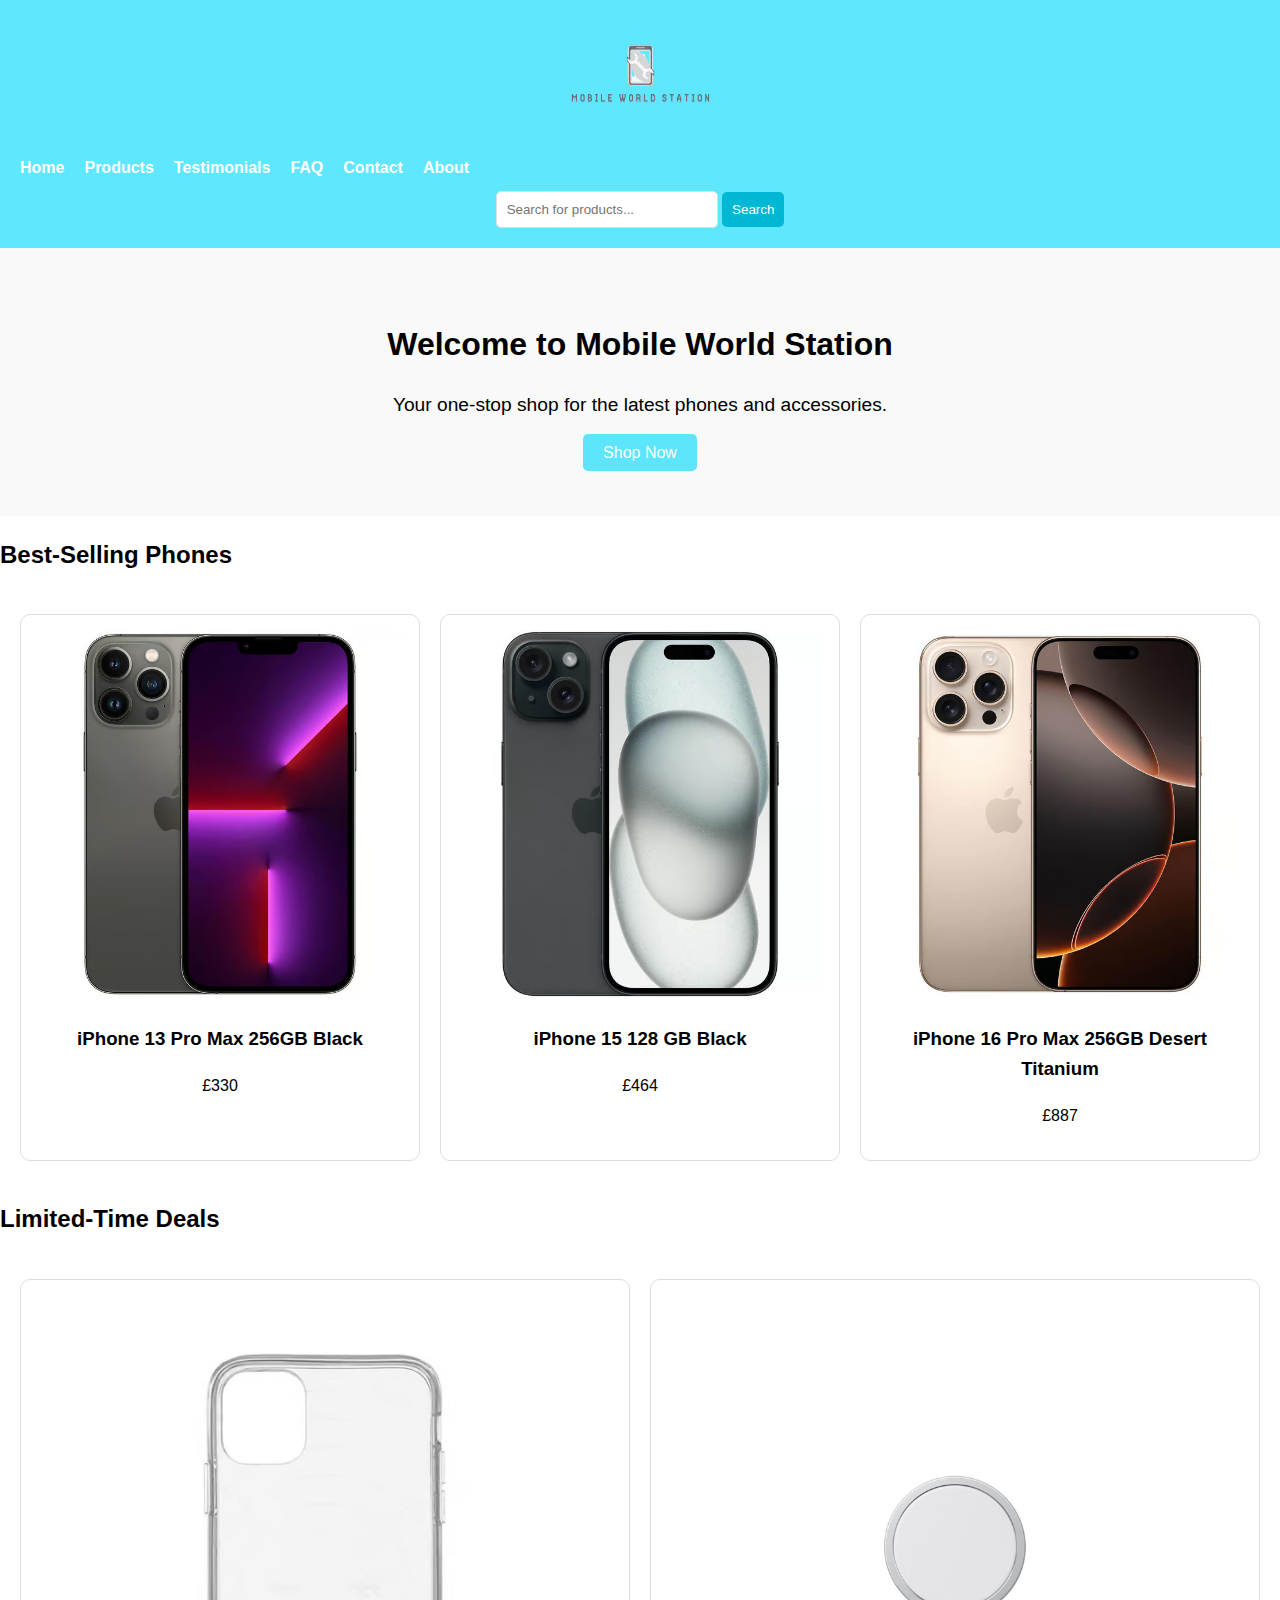
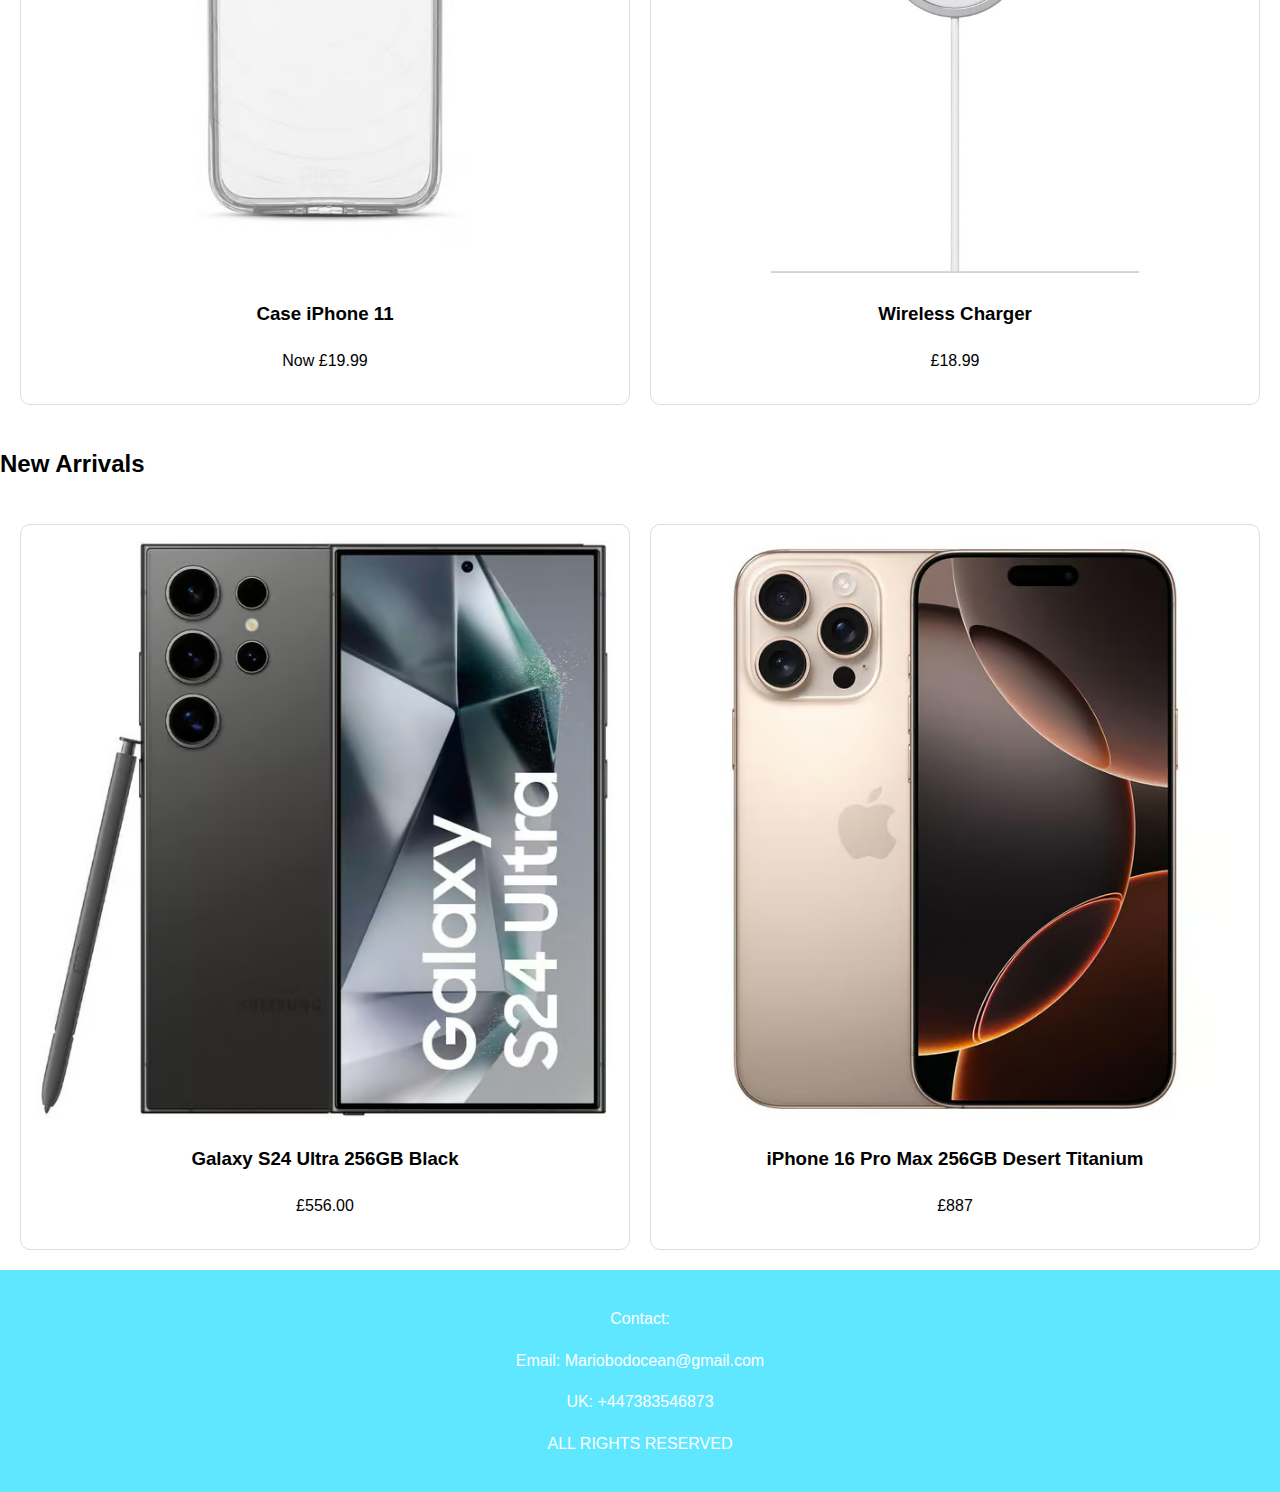
<file: index.html>
<!DOCTYPE html>
<html lang="en">
<head>
    <meta charset="UTF-8">
    <meta name="viewport" content="width=device-width, initial-scale=1.0">
    <title>Redirecting...</title>
    <meta http-equiv="refresh" content="0; url=home.html">
</head>
<body>
    <p>If you're not redirected automatically, <a href="home.html">click here</a>.</p>
</body>
</html>
</file>
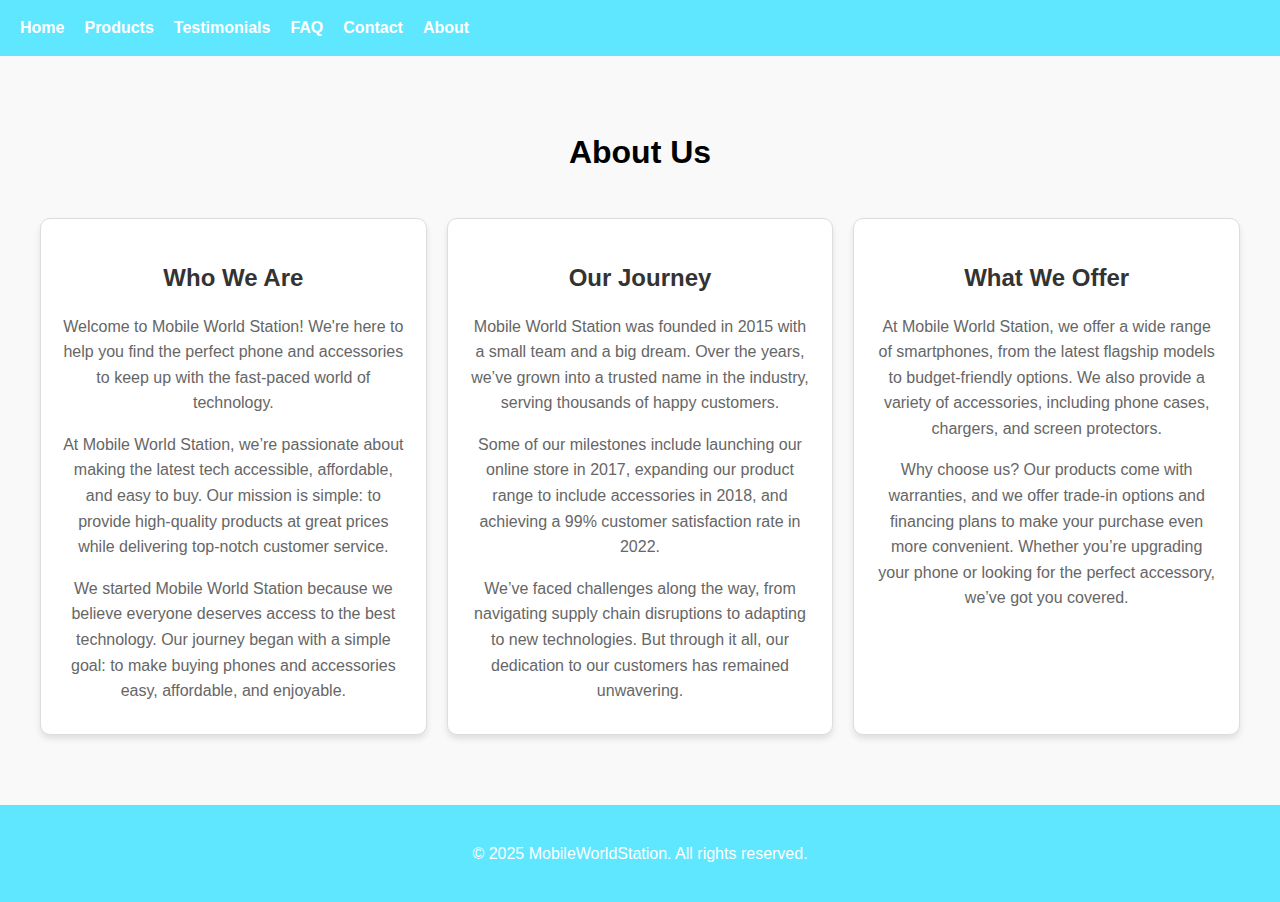
<file: about.html>
<!DOCTYPE html>
<html lang="en">
<head>
  <meta charset="UTF-8">
  <meta name="viewport" content="width=device-width, initial-scale=1.0">
  <title>About Us - MobileWorldStation</title>
  <link rel="stylesheet" href="about.css">
</head>
<body>
  <!-- Navigation Bar -->
  <nav class="nav-bar">
    <button class="menu-toggle" onclick="toggleMenu()">☰ Mobile World Station</button>
    <ul class="menu">
      <li><a href="home.html">Home</a></li>
      <li><a href="products.html">Products</a></li>
      <li><a href="testimonials.html">Testimonials</a></li>
      <li><a href="faq.html">FAQ</a></li>
      <li><a href="contact.html">Contact</a></li>
      <li><a href="about.html">About</a></li>
    </ul>
  </nav>

  <!-- About Us Section -->
  <section class="about">
    <h1>About Us</h1>
    <div class="about-container">
      <!-- Who You Are -->
      <div class="about-section">
        <h2>Who We Are</h2>
        <p>Welcome to Mobile World Station! We're here to help you find the perfect phone and accessories to keep up with the fast-paced world of technology.</p>
        <p>At Mobile World Station, we’re passionate about making the latest tech accessible, affordable, and easy to buy. Our mission is simple: to provide high-quality products at great prices while delivering top-notch customer service.</p>
        <p>We started Mobile World Station because we believe everyone deserves access to the best technology. Our journey began with a simple goal: to make buying phones and accessories easy, affordable, and enjoyable.</p>
      </div>

      <!-- Your Journey -->
      <div class="about-section">
        <h2>Our Journey</h2>
        <p>Mobile World Station was founded in 2015 with a small team and a big dream. Over the years, we’ve grown into a trusted name in the industry, serving thousands of happy customers.</p>
        <p>Some of our milestones include launching our online store in 2017, expanding our product range to include accessories in 2018, and achieving a 99% customer satisfaction rate in 2022.</p>
        <p>We’ve faced challenges along the way, from navigating supply chain disruptions to adapting to new technologies. But through it all, our dedication to our customers has remained unwavering.</p>
      </div>

      <!-- What You Offer -->
      <div class="about-section">
        <h2>What We Offer</h2>
        <p>At Mobile World Station, we offer a wide range of smartphones, from the latest flagship models to budget-friendly options. We also provide a variety of accessories, including phone cases, chargers, and screen protectors.</p>
        <p>Why choose us? Our products come with warranties, and we offer trade-in options and financing plans to make your purchase even more convenient. Whether you’re upgrading your phone or looking for the perfect accessory, we’ve got you covered.</p>
      </div>
    </div>
  </section>

  <!-- Footer -->
  <div class="footer">
   <p>&copy; 2025 MobileWorldStation. All rights reserved.</p>
  </div>

  <script>
    function toggleMenu() {
      const menu = document.querySelector('.menu');
      menu.classList.toggle('show');
    }
  </script>
</body>
</html>
</file>
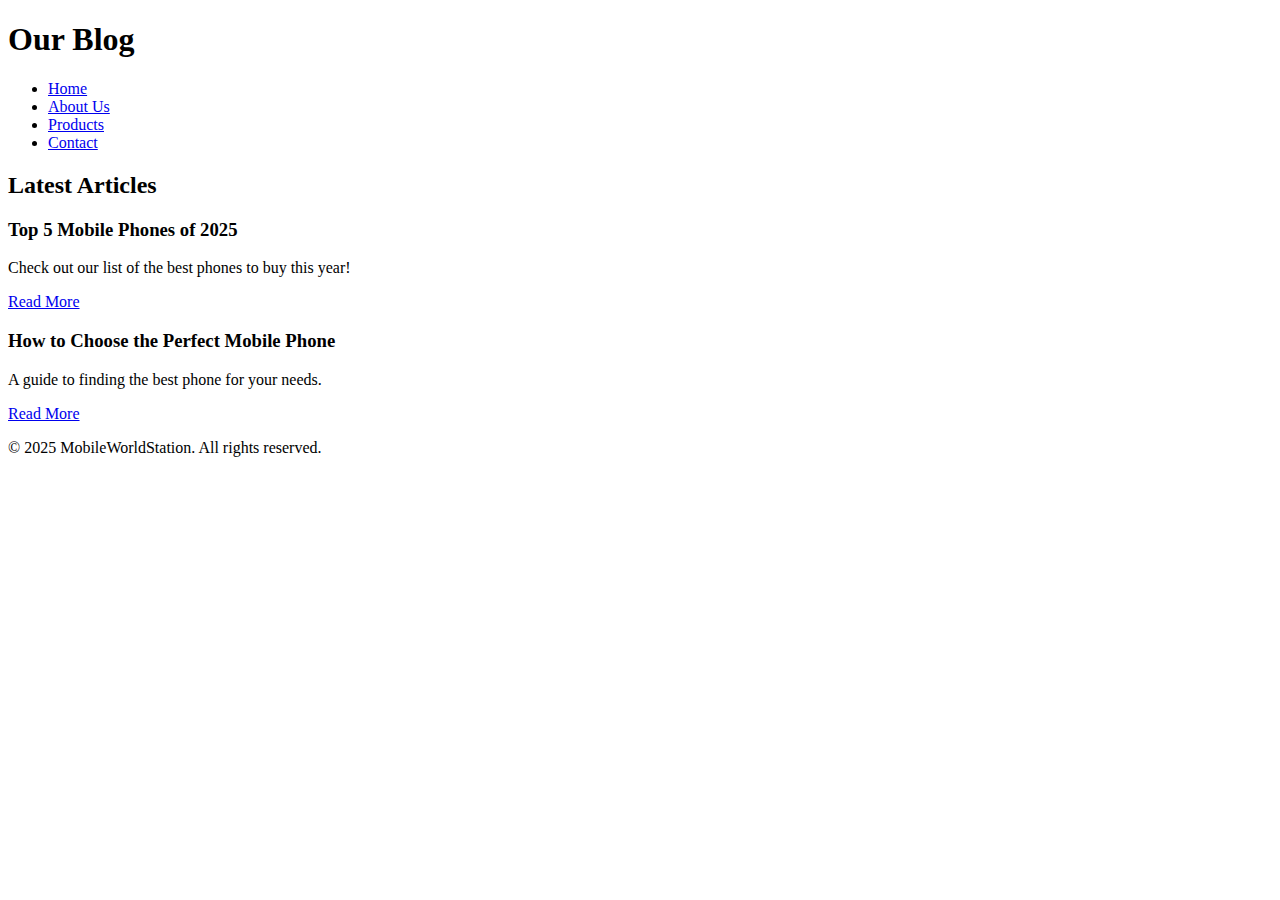
<file: blog.html>
<!DOCTYPE html>
<html lang="en">
<head>
  <meta charset="UTF-8">
  <meta name="viewport" content="width=device-width, initial-scale=1.0">
  <title>Blog - MobileWorldStation</title>
  <link rel="stylesheet" href="style.css">
</head>
<body>
  <header>
    <h1>Our Blog</h1>
    <nav>
      <ul>
        <li><a href="index.html">Home</a></li>
        <li><a href="about.html">About Us</a></li>
        <li><a href="products.html">Products</a></li>
        <li><a href="contact.html">Contact</a></li>
      </ul>
    </nav>
  </header>
  <main>
    <section>
      <h2>Latest Articles</h2>
      <article>
        <h3>Top 5 Mobile Phones of 2025</h3>
        <p>Check out our list of the best phones to buy this year!</p>
        <a href="#">Read More</a>
      </article>
      <article>
        <h3>How to Choose the Perfect Mobile Phone</h3>
        <p>A guide to finding the best phone for your needs.</p>
        <a href="#">Read More</a>
      </article>
    </section>
  </main>
  <footer>
    <p>&copy; 2025 MobileWorldStation. All rights reserved.</p>
  </footer>
</body>
</html>
</file>
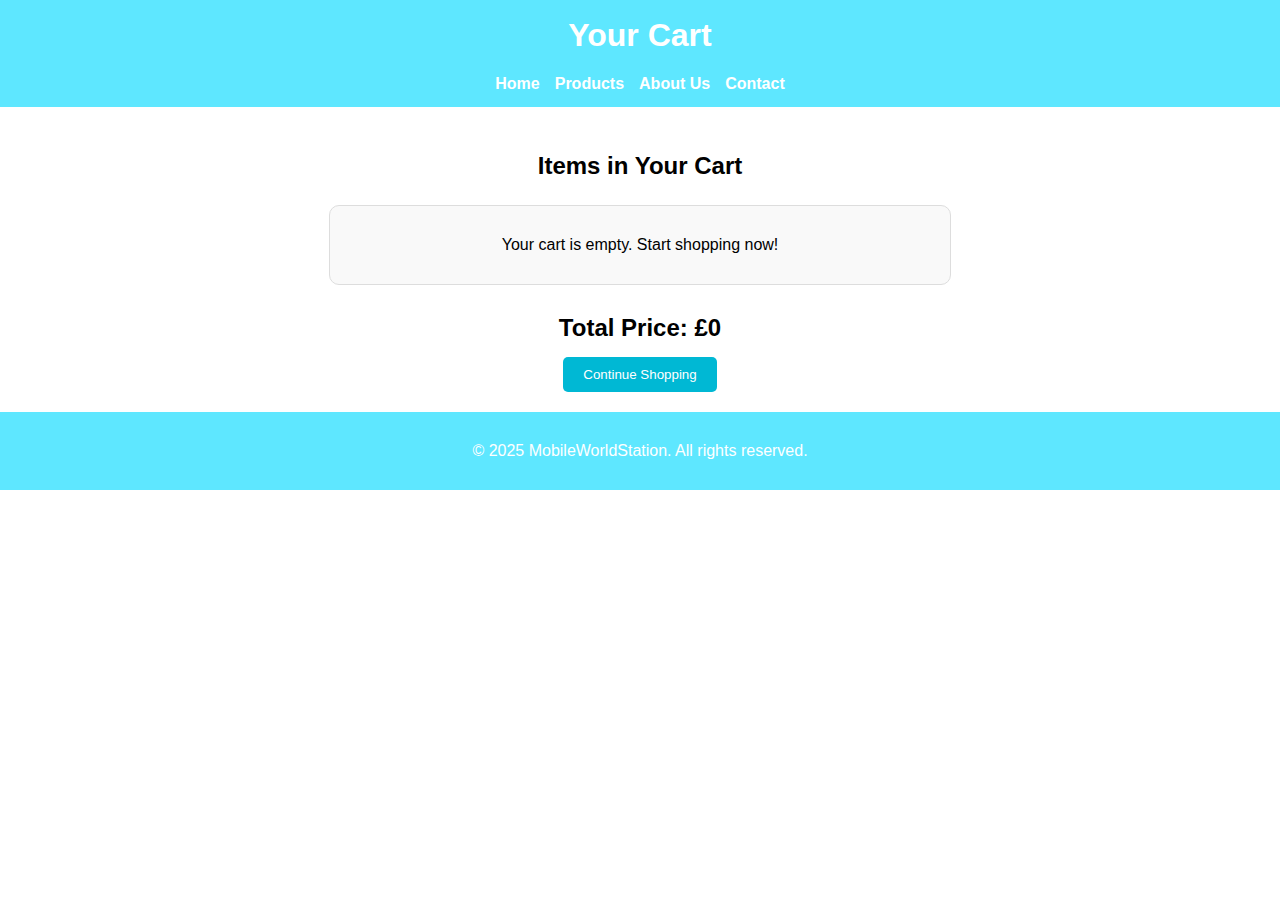
<file: cart.html>
<!DOCTYPE html>
<html lang="en">
<head>
  <meta charset="UTF-8">
  <meta name="viewport" content="width=device-width, initial-scale=1.0">
  <title>Cart - MobileWorldStation</title>
  <link rel="stylesheet" href="cart.css">
  <script src="cart.js" defer></script>
</head>
<body>
  <header>
    <h1>Your Cart</h1>
    <nav>
      <ul>
        <li><a href="home.html">Home</a></li>
        <li><a href="products.html">Products</a></li>
        <li><a href="about.html">About Us</a></li>
        <li><a href="contact.html">Contact</a></li>
      </ul>
    </nav>
  </header>
  <main>
    <section class="cart-section">
      <h2>Items in Your Cart</h2>
      <div id="cart-items">
        <!-- Cart items will be dynamically added here -->
      </div>
      <div class="cart-summary">
        <h3>Total Price: £<span id="total-price">0</span></h3>
        <button onclick="continueShopping()">Continue Shopping</button>
      </div>
    </section>
  </main>
  <footer>
    <p>&copy; 2025 MobileWorldStation. All rights reserved.</p>
  </footer>
</body>
</html>
</file>
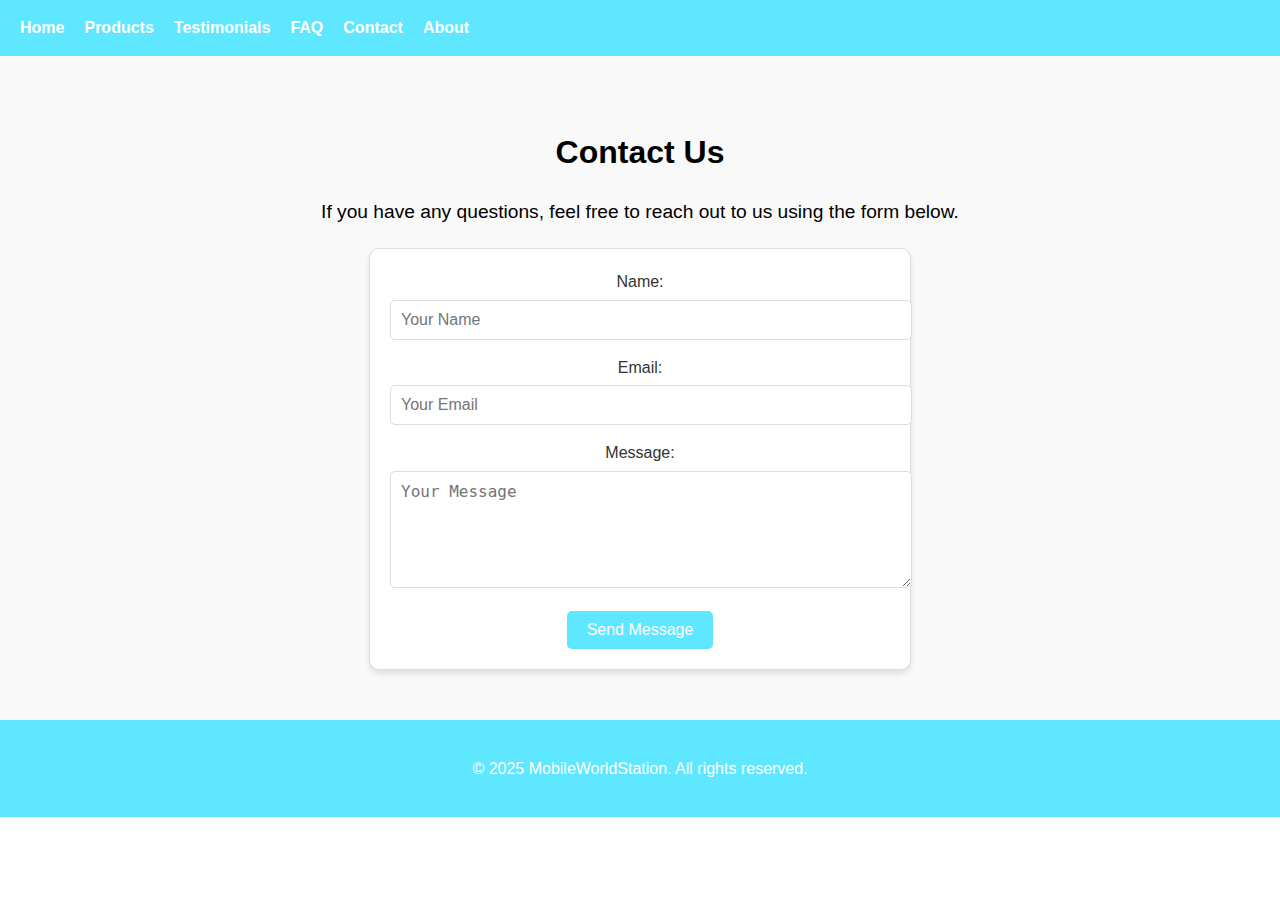
<file: contact.html>
<!DOCTYPE html>
<html lang="en">
<head>
  <meta charset="UTF-8">
  <meta name="viewport" content="width=device-width, initial-scale=1.0">
  <title>Contact Us - MobileWorldStation</title>
  <link rel="stylesheet" href="contact.css">
</head>
<body>
  <!-- Navigation Bar -->
  <nav class="nav-bar">
    <button class="menu-toggle" onclick="toggleMenu()">☰ Mobile World Station</button>
    <ul class="menu">
      <li><a href="home.html">Home</a></li>
      <li><a href="products.html">Products</a></li>
      <li><a href="testimonials.html">Testimonials</a></li>
      <li><a href="faq.html">FAQ</a></li>
      <li><a href="contact.html">Contact</a></li>
      <li><a href="about.html">About</a></li>
    </ul>
  </nav>

  <!-- Contact Section -->
  <section class="contact">
    <h1>Contact Us</h1>
    <p>If you have any questions, feel free to reach out to us using the form below.</p>
    <div class="contact-container">
      <form class="contact-form">
        <label for="name">Name:</label>
        <input type="text" id="name" name="name" placeholder="Your Name" required>

        <label for="email">Email:</label>
        <input type="email" id="email" name="email" placeholder="Your Email" required>

        <label for="message">Message:</label>
        <textarea id="message" name="message" rows="5" placeholder="Your Message" required></textarea>

        <button type="submit">Send Message</button>
      </form>
    </div>
  </section>

  <!-- Footer -->
  <div class="footer">
   <p>&copy; 2025 MobileWorldStation. All rights reserved.</p>
  </div>

  <script>
    function toggleMenu() {
      const menu = document.querySelector('.menu');
      menu.classList.toggle('show');
    }
  </script>
</body>
</html>
</file>
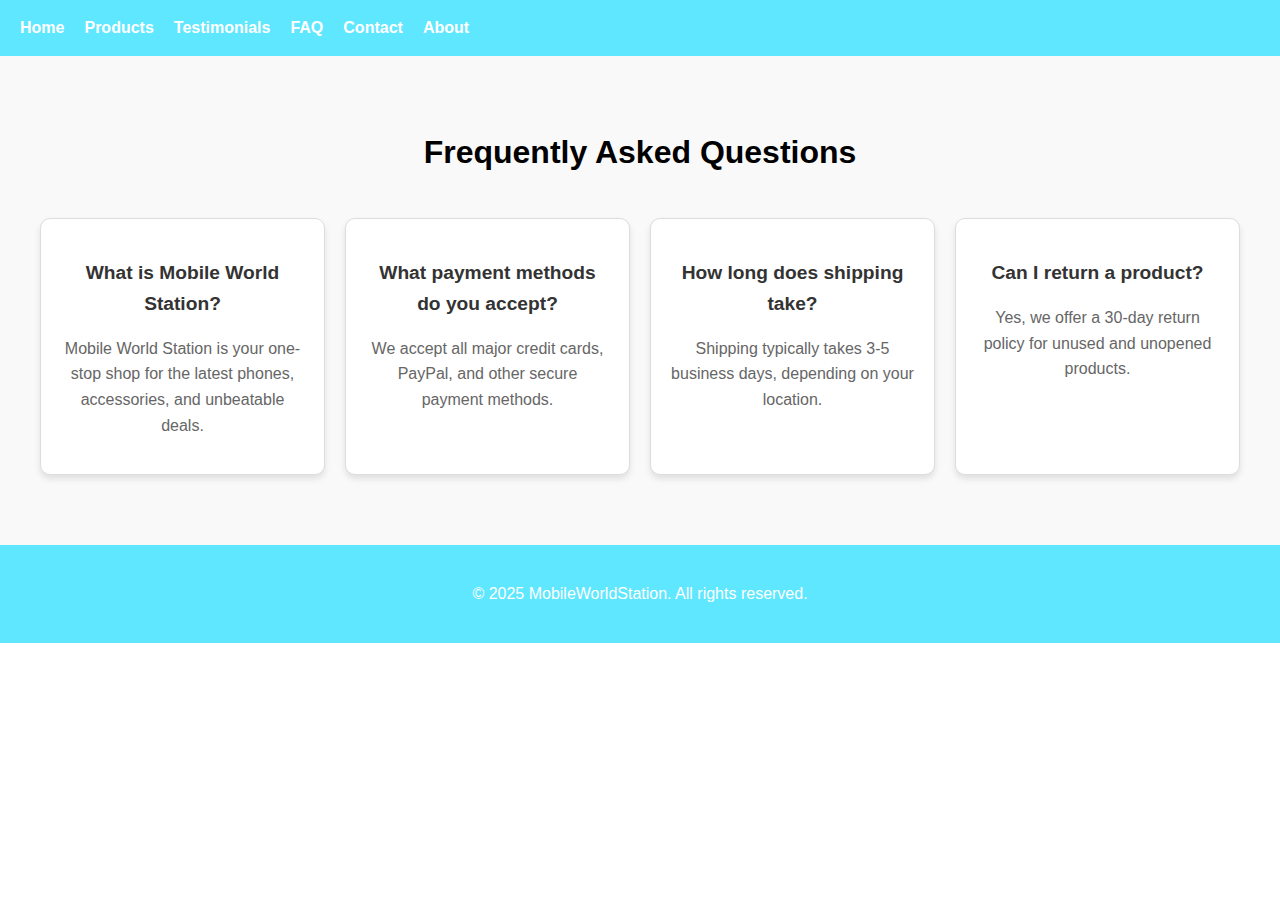
<file: faq.html>
<!DOCTYPE html>
<html lang="en">
<head>
  <meta charset="UTF-8">
  <meta name="viewport" content="width=device-width, initial-scale=1.0">
  <title>FAQ - MobileWorldStation</title>
  <link rel="stylesheet" href="faq.css">
</head>
<body>
  <!-- Navigation Bar -->
  <nav class="nav-bar">
    <button class="menu-toggle" onclick="toggleMenu()">☰ Mobile World Station</button>
    <ul class="menu">
      <li><a href="home.html">Home</a></li>
      <li><a href="products.html">Products</a></li>
      <li><a href="testimonials.html">Testimonials</a></li>
      <li><a href="faq.html">FAQ</a></li>
      <li><a href="contact.html">Contact</a></li>
      <li><a href="about.html">About</a></li>
    </ul>
  </nav>

  <!-- FAQ Section -->
  <section class="faq">
    <h1>Frequently Asked Questions</h1>
    <div class="faq-container">
      <div class="faq-item">
        <h3>What is Mobile World Station?</h3>
        <p>Mobile World Station is your one-stop shop for the latest phones, accessories, and unbeatable deals.</p>
      </div>
      <div class="faq-item">
        <h3>What payment methods do you accept?</h3>
        <p>We accept all major credit cards, PayPal, and other secure payment methods.</p>
      </div>
      <div class="faq-item">
        <h3>How long does shipping take?</h3>
        <p>Shipping typically takes 3-5 business days, depending on your location.</p>
      </div>
      <div class="faq-item">
        <h3>Can I return a product?</h3>
        <p>Yes, we offer a 30-day return policy for unused and unopened products.</p>
      </div>
    </div>
  </section>

  <!-- Footer -->
  <div class="footer">
  <p>&copy; 2025 MobileWorldStation. All rights reserved.</p>
  </div>

  <script>
    function toggleMenu() {
      const menu = document.querySelector('.menu');
      menu.classList.toggle('show');
    }
  </script>
</body>
</html>
</file>
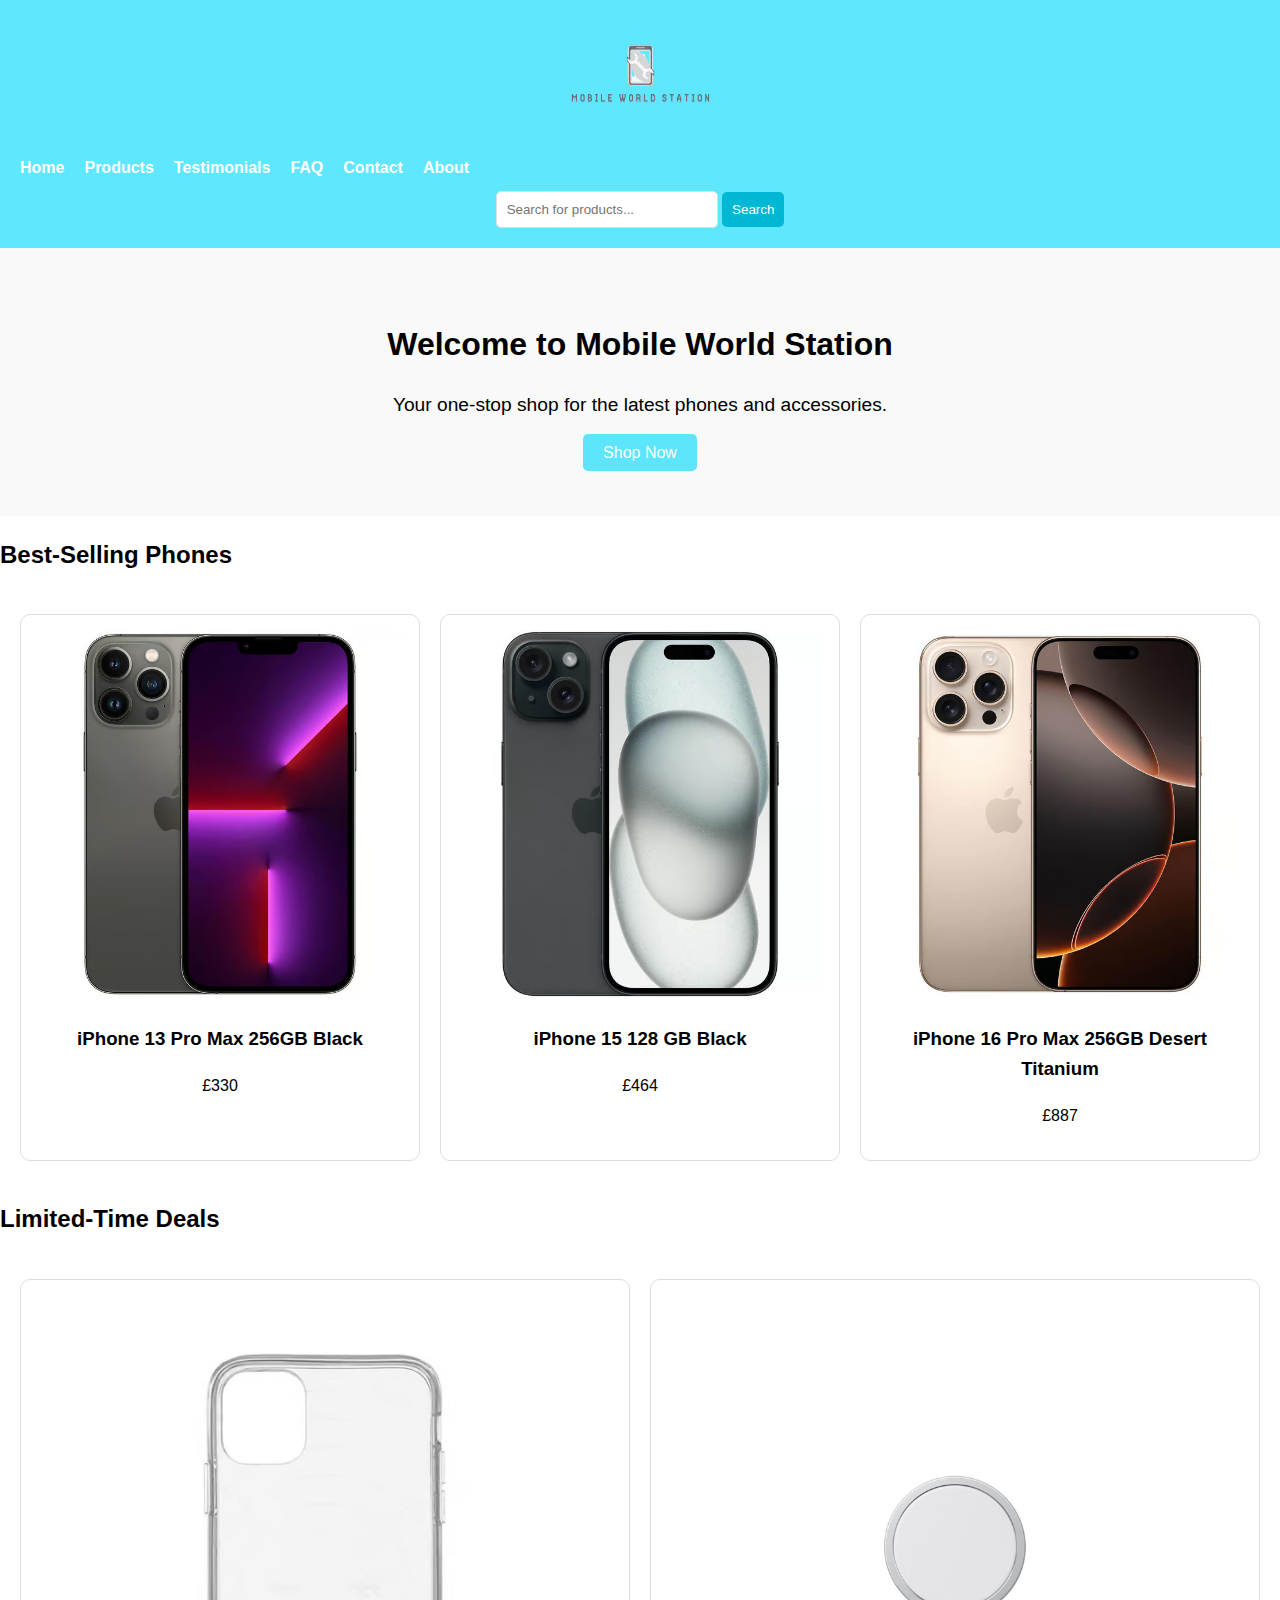
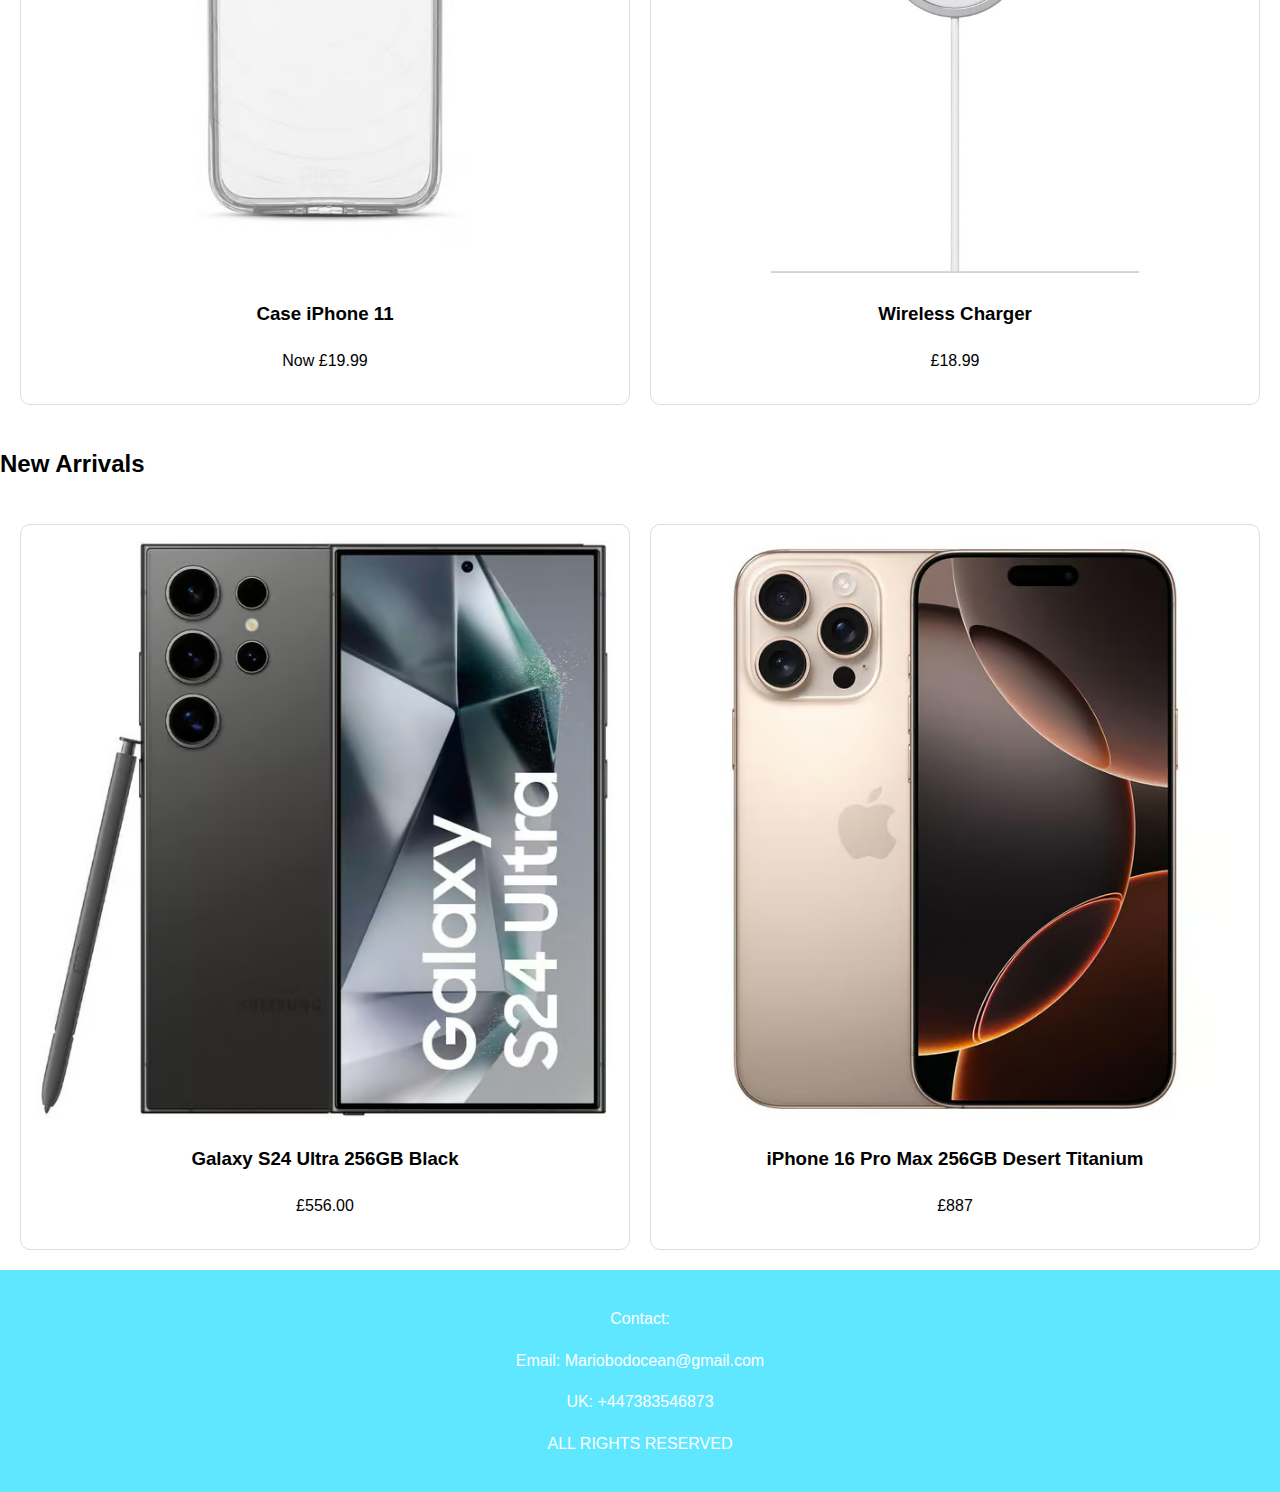
<file: home.html>
<!DOCTYPE html>
<html lang="en">
<head>
    <meta charset="UTF-8">
    <meta name="viewport" content="width=device-width, initial-scale=1.0">
    <link rel="stylesheet" href="home.css">
    <title>MobileWorldStation</title>
</head>
<body>

  <!-- Header Section -->
  <header class="header">
    <div class="logo">
      <img src="Assets/logo.png" alt="Mobile World Station Logo">
    </div>
    <nav class="nav-bar">
      <button class="menu-toggle" onclick="toggleMenu()">☰ Mobile World Station</button>
      <ul class="menu">
        <li><a href="home.html">Home</a></li>
        <li><a href="products.html">Products</a></li>
        <li><a href="testimonials.html">Testimonials</a></li>
        <li><a href="faq.html">FAQ</a></li>
        <li><a href="contact.html">Contact</a></li>
        <li><a href="about.html">About</a></li>
      </ul>
    </nav>
    <div class="search-bar">
      <input type="text" placeholder="Search for products..." />
      <button>Search</button>
    </div>
  </header>

  <!-- Call-to-Action Section -->
  <section class="cta">
    <h1>Welcome to Mobile World Station</h1>
    <p>Your one-stop shop for the latest phones and accessories.</p>
    <a href="products.html" class="cta-button">Shop Now</a>
  </section>

  <!-- Featured Products Section -->
  <section class="featured-products">
    <h2>Best-Selling Phones</h2>
    <div class="product-container">
      <div class="product-card">
        <a href="product.html?product=iphone13promax">
          <img src="Assets/iphone13promax.avif" alt="Phone 1">
        </a>
        <h3>iPhone 13 Pro Max 256GB Black</h3>
        <p>£330</p>
      </div>
      <div class="product-card">
        <a href="product.html?product=iphone15">
          <img src="Assets/iphone15.avif" alt="Phone 2">
        </a>
        <h3>iPhone 15 128 GB Black</h3>
        <p>£464</p>
      </div>
      <div class="product-card">
        <a href="product.html?product=iphone16promax">
          <img src="Assets/iphone16promax.avif" alt="Phone 3">
        </a>
        <h3>iPhone 16 Pro Max 256GB Desert Titanium</h3>
        <p>£887</p>
      </div>
    </div>
  </section>

  <!-- Limited-Time Deals Section -->
  <section class="limited-deals">
    <h2>Limited-Time Deals</h2>
    <div class="deal-container">
      <div class="deal-card">
        <a href="product.html?product=phonecaseiphone11">
          <img src="Assets/phonecaseiphone11.avif" alt="Deal 1">
        </a>
        <h3>Case iPhone 11</h3>
        <p>Now £19.99</p>
      </div>
      <div class="deal-card">
        <a href="product.html?product=wirelesscharger">
          <img src="Assets/wirelesscharger.jpeg" alt="Deal 2">
        </a>
        <h3>Wireless Charger</h3>
        <p>£18.99</p>
      </div>
    </div>
  </section>

  <!-- New Arrivals Section -->
  <section class="new-arrivals">
    <h2>New Arrivals</h2>
    <div class="product-container">
      <div class="product-card">
        <a href="product.html?product=samsungs24ultra">
          <img src="Assets/samsungs24ultra.avif" alt="New Phone 1">
        </a>
        <h3>Galaxy S24 Ultra 256GB Black</h3>
        <p>£556.00</p>
      </div>
      <div class="product-card">
        <a href="product.html?product=iphone16promax">
          <img src="Assets/iphone16promax.avif" alt="New Phone 2">
        </a>
        <h3>iPhone 16 Pro Max 256GB Desert Titanium</h3>
        <p>£887</p>
      </div>
    </div>
  </section>

  <!-- Footer Section -->
  <footer class="footer">
    <p>Contact:</p>
    <p>Email: Mariobodocean@gmail.com</p>
    <p>UK: +447383546873</p>
    <p class="important">ALL RIGHTS RESERVED</p>
  </footer>

  <script>
    function toggleMenu() {
      const menu = document.querySelector('.menu');
      menu.classList.toggle('show');
    }
  </script>
</body>
</html>
</file>
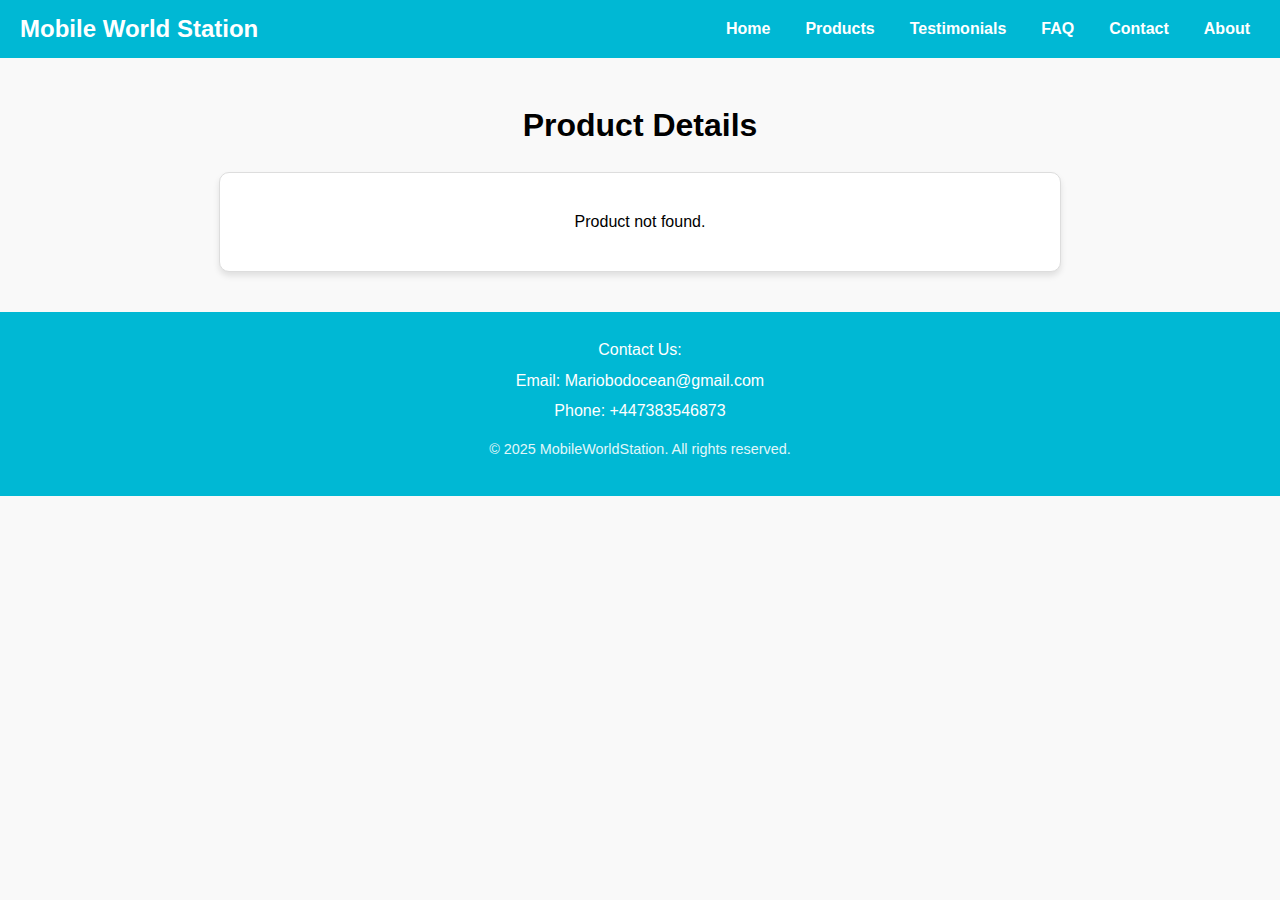
<file: product.html>
<!DOCTYPE html>
<html lang="en">
<head>
  <meta charset="UTF-8">
  <meta name="viewport" content="width=device-width, initial-scale=1.0">
  <title>Product Details</title>
  <link rel="stylesheet" href="product.css">
  <script src="product.js" defer></script>
</head>
<body>
  <!-- Navigation Bar -->
  <nav class="nav-bar">
    <div class="logo">
      <a href="home.html">Mobile World Station</a>
    </div>
    <ul class="menu">
      <li><a href="home.html">Home</a></li>
      <li><a href="products.html">Products</a></li>
      <li><a href="testimonials.html">Testimonials</a></li>
      <li><a href="faq.html">FAQ</a></li>
      <li><a href="contact.html">Contact</a></li>
      <li><a href="about.html">About</a></li>
    </ul>
  </nav>

  <!-- Main Content -->
  <main>
    <header>
      <h1>Product Details</h1>
    </header>
    <div id="product-details">
      <!-- Product details will be dynamically loaded here -->
    </div>
  </main>

  <!-- Footer -->
  <footer class="footer">
    <div class="footer-content">
      <p>Contact Us:</p>
      <p>Email: Mariobodocean@gmail.com</p>
      <p>Phone: +447383546873</p>
    </div>
    <div class="footer-bottom">
      <p>&copy; 2025 MobileWorldStation. All rights reserved.</p>
    </div>
  </footer>
</body>
</html>
</file>
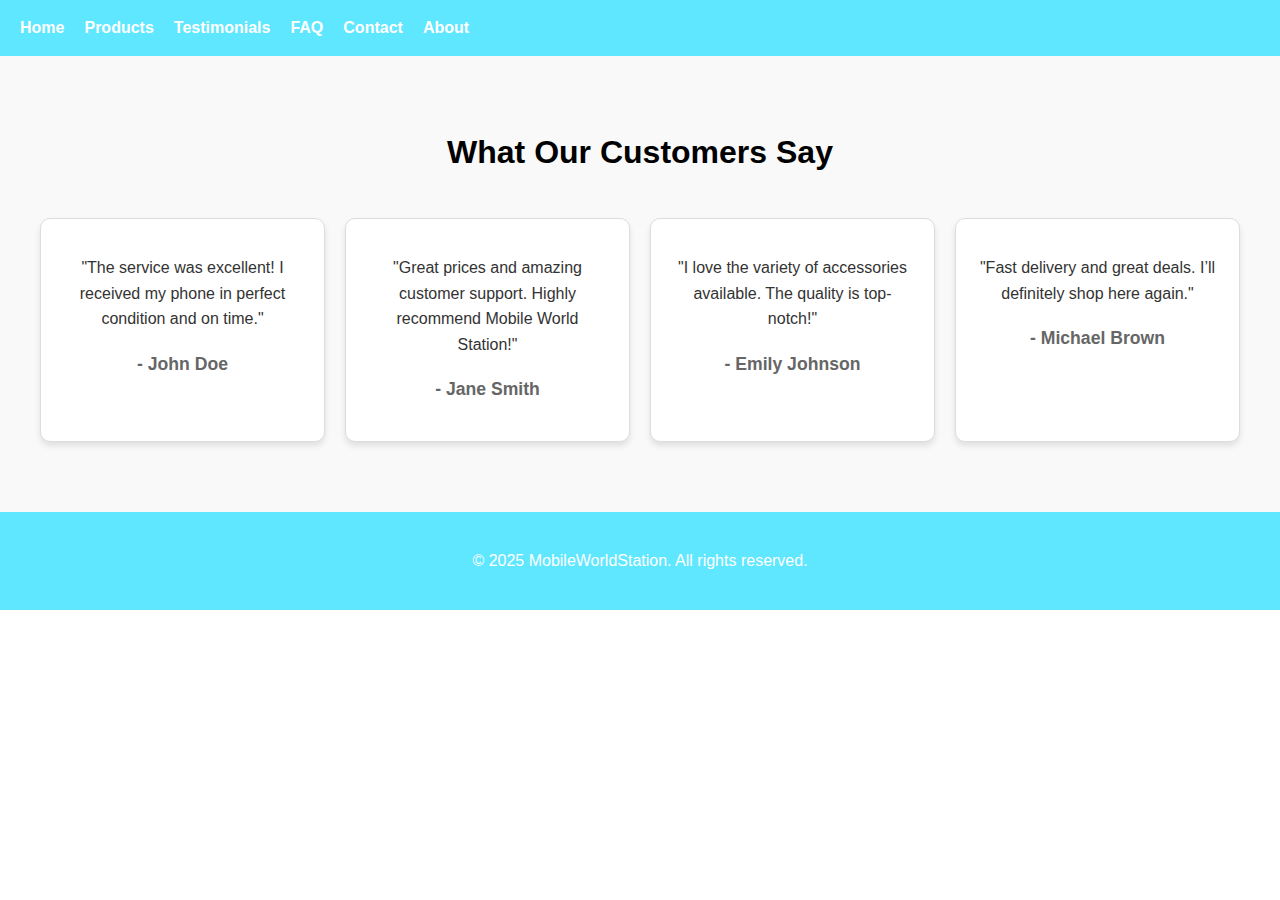
<file: testimonials.html>
<!DOCTYPE html>
<html lang="en">
<head>
  <meta charset="UTF-8">
  <meta name="viewport" content="width=device-width, initial-scale=1.0">
  <title>Testimonials - MobileWorldStation</title>
  <link rel="stylesheet" href="testimonials.css">
</head>
<body>
  <!-- Navigation Bar -->
  <nav class="nav-bar">
    <button class="menu-toggle" onclick="toggleMenu()">☰ Mobile World Station</button>
    <ul class="menu">
      <li><a href="home.html">Home</a></li>
      <li><a href="products.html">Products</a></li>
      <li><a href="testimonials.html">Testimonials</a></li>
      <li><a href="faq.html">FAQ</a></li>
      <li><a href="contact.html">Contact</a></li>
      <li><a href="about.html">About</a></li>
    </ul>
  </nav>

  <!-- Testimonials Section -->
  <section class="testimonials">
    <h1>What Our Customers Say</h1>
    <div class="testimonial-container">
      <div class="testimonial-card">
        <p>"The service was excellent! I received my phone in perfect condition and on time."</p>
        <h3>- John Doe</h3>
      </div>
      <div class="testimonial-card">
        <p>"Great prices and amazing customer support. Highly recommend Mobile World Station!"</p>
        <h3>- Jane Smith</h3>
      </div>
      <div class="testimonial-card">
        <p>"I love the variety of accessories available. The quality is top-notch!"</p>
        <h3>- Emily Johnson</h3>
      </div>
      <div class="testimonial-card">
        <p>"Fast delivery and great deals. I’ll definitely shop here again."</p>
        <h3>- Michael Brown</h3>
      </div>
    </div>
  </section>

  <!-- Footer -->
  <div class="footer">
    <p>&copy; 2025 MobileWorldStation. All rights reserved.</p>
  </div>

  <script>
    function toggleMenu() {
      const menu = document.querySelector('.menu');
      menu.classList.toggle('show');
    }
  </script>
</body>
</html>
</file>
<file: style.css>
body { 

  background-color: #ffffff; 

}  


/* Base styles for the menu */
.menu {
display: flex;
list-style-type: none;
margin: 0;
padding: 0;
justify-content: space-around;
align-items: center;
flex-direction: column; /* Default: stack items vertically */
background-color: #00d9ffa1;
border-radius: 10px;
padding: 10px 0;
/* Animation properties */
max-height: 0; /* Initially hidden */
overflow: hidden; /* Prevent content from overflowing */
opacity: 0; /* Fully transparent */
transition: max-height 0.5s ease, opacity 0.5s ease; /* Smooth transition */

}

.menu a {
text-decoration: none; /* Remove underlines from links */
color: white; /* Ensure the text color is visible */

}

.menu.show {
max-height: 300px; /* Adjust based on the menu's content height */
opacity: 1; /* Fully visible */

}

.menu-toggle {
display: none; /* Hidden by default */
background-color: #00d9ffa1;
color: white;
border: none;
padding: 10px;
font-size: 20px;
cursor: pointer;
border-radius: 5px;

}



/* Responsive styles for smaller screens */
@media only screen and (max-width: 768px) {
.menu {
  display: flex; /* Ensure the menu is flexbox */
  flex-direction: column; /* Stack items vertically */
  margin-top: 15px;
}

.menu-toggle {
  display: block; /* Show the toggle button */
  width: 100%;
  text-align: left;

}

.menu.show {
max-height: 300px; /* Adjust based on the menu's content height */
opacity: 1; /* Fully visible */
}
.header {
  position: relative; /* Keeps the header in its original position */
  z-index: 1;
  
  border-radius: 10px;

  background-color: #00d9ffa1; /* Optional: remove background color */
  visibility: visible;
  width: 75%;
 
  padding: 10px; /* Add some padding for aesthetics */
 
  margin-top: -65px;
  margin-left: 60px; /* Center the header */
  height: 20px
  

}

.header h1 {

  color: black;
  font-weight: bold;
  font-family: sans-serif;
  font-size: 22.9px;
  margin-top: 0;
}

.footer {
  position: relative; /* Default position */
  width: 100%;
  background-color: #00d9ffa1;
  color: rgb(44, 36, 36);
 
  padding: 10px 0;
  margin-top: auto; /* Push the footer to the bottom of the page if content is short */
  border-style: solid;

}

.footer p {

   
  margin-top:  -10px;
  
  font-family: sans-serif;
  font-weight: 600;
 

}

.important {
  text-align: center;
  margin-bottom: -5px;
  font-size: 15px;
  font-family: monospace;
}


}


/* Styles for larger screens */
@media only screen and (min-width: 769px) {
.menu {
  display: flex; /* Ensure the menu is flexbox */
  flex-direction: row; /* Arrange items horizontally */
  justify-content: space-around; /* Space items evenly */
  max-height: none; /* Remove height restriction */
  opacity: 1; /* Fully visible */
  background-color: #00d9ffa1; /* Optional: remove background color */
  padding: 1; /* Optional: remove padding */
}




.menu a {
  text-decoration: none; /* Remove underlines from links */
  color: white; /* Ensure the text color is visible */
  font-weight: bold;
}



.menu-toggle {
  display: none; /* Hide the toggle button */

  
}
.header {
  border-style: solid;
  visibility: hidden;
}
}
</file>
<file: about.css>
/* General Reset */
body {
    margin: 0;
    font-family: Arial, sans-serif;
    line-height: 1.6;
  }
  
  /* Navigation Bar */
  .nav-bar {
    background-color: #00d9ffa1;
    padding: 10px 20px;
    display: flex;
    justify-content: space-between;
    align-items: center;
  }
  
  .menu {
    display: none;
    list-style: none;
    padding: 0;
    margin: 0;
  }
  
  .menu.show {
    display: flex;
    flex-direction: column;
  }
  
  .menu li {
    margin: 5px 0;
  }
  
  .menu a {
    text-decoration: none;
    color: white;
    font-weight: bold;
  }
  
  .menu-toggle {
    background-color: #00b8d4;
    color: white;
    border: none;
    padding: 10px;
    font-size: 16px;
    cursor: pointer;
    border-radius: 5px;
  }
  
  /* Make navbar horizontal for larger devices */
  @media only screen and (min-width: 768px) {
    .menu {
      display: flex;
      flex-direction: row;
      gap: 20px;
    }
  
    .menu-toggle {
      display: none;
    }
  }
  
  /* About Section */
  .about {
    text-align: center;
    padding: 50px 20px;
    background-color: #f9f9f9;
  }
  
  .about h1 {
    font-size: 2rem;
    margin-bottom: 20px;
  }
  
  .about-container {
    display: grid;
    grid-template-columns: repeat(auto-fit, minmax(300px, 1fr));
    gap: 20px;
    padding: 20px;
  }
  
  .about-section {
    background-color: white;
    border: 1px solid #ddd;
    border-radius: 10px;
    padding: 20px;
    box-shadow: 0px 4px 6px rgba(0, 0, 0, 0.1);
    transition: transform 0.3s ease, box-shadow 0.3s ease;
  }
  
  .about-section:hover {
    transform: translateY(-5px);
    box-shadow: 0px 6px 10px rgba(0, 0, 0, 0.15);
  }
  
  .about-section h2 {
    font-size: 1.5rem;
    color: #333;
    margin-bottom: 10px;
  }
  
  .about-section p {
    font-size: 1rem;
    color: #666;
    margin-bottom: 10px;
  }
  
  /* Footer */
  .footer {
    text-align: center;
    padding: 20px;
    background-color: #00d9ffa1;
    color: white;
  }
</file>
<file: cart.css>
/* General Reset */
body {
    margin: 0;
    font-family: Arial, sans-serif;
    line-height: 1.6;
  }
  
  /* Header */
  header {
    background-color: #00d9ffa1;
    padding: 10px 20px;
    text-align: center;
  }
  
  header h1 {
    margin: 0;
    color: white;
  }
  
  nav ul {
    list-style: none;
    padding: 0;
    margin: 10px 0 0;
    display: flex;
    justify-content: center;
    gap: 15px;
  }
  
  nav ul li {
    display: inline;
  }
  
  nav ul li a {
    text-decoration: none;
    color: white;
    font-weight: bold;
  }
  
  /* Cart Section */
  .cart-section {
    padding: 20px;
    text-align: center;
  }
  
  #cart-items {
    margin: 20px auto;
    max-width: 600px;
    border: 1px solid #ddd;
    border-radius: 10px;
    padding: 10px;
    background-color: #f9f9f9;
  }
  
  .cart-item {
    display: flex;
    justify-content: space-between;
    align-items: center;
    padding: 10px 0;
    border-bottom: 1px solid #ddd;
  }
  
  .cart-item:last-child {
    border-bottom: none;
  }
  
  .cart-item img {
    width: 50px;
    height: 50px;
    border-radius: 5px;
  }
  
  .cart-item h4 {
    margin: 0;
    font-size: 1rem;
  }
  
  .cart-item p {
    margin: 0;
    color: #666;
  }
  
  .cart-item button {
    background-color: #ff4d4d;
    color: white;
    border: none;
    padding: 5px 10px;
    border-radius: 5px;
    cursor: pointer;
  }
  
  .cart-item button:hover {
    background-color: #e60000;
  }
  
  /* Cart Summary */
  .cart-summary {
    margin-top: 20px;
  }
  
  .cart-summary h3 {
    font-size: 1.5rem;
    margin-bottom: 10px;
  }
  
  .cart-summary button {
    background-color: #00b8d4;
    color: white;
    border: none;
    padding: 10px 20px;
    border-radius: 5px;
    cursor: pointer;
  }
  
  .cart-summary button:hover {
    background-color: #008cba;
  }
  
  /* Footer */
  footer {
    text-align: center;
    padding: 10px;
    background-color: #00d9ffa1;
    color: white;
  }
</file>
<file: contact.css>
/* General Reset */
body {
    margin: 0;
    font-family: Arial, sans-serif;
    line-height: 1.6;
  }
  
  /* Navigation Bar */
  .nav-bar {
    background-color: #00d9ffa1;
    padding: 10px 20px;
    display: flex;
    justify-content: space-between;
    align-items: center;
  }
  
  .menu {
    display: none;
    list-style: none;
    padding: 0;
    margin: 0;
  }
  
  .menu.show {
    display: flex;
    flex-direction: column;
  }
  
  .menu li {
    margin: 5px 0;
  }
  
  .menu a {
    text-decoration: none;
    color: white;
    font-weight: bold;
  }
  
  .menu-toggle {
    background-color: #00b8d4;
    color: white;
    border: none;
    padding: 10px;
    font-size: 16px;
    cursor: pointer;
    border-radius: 5px;
  }
  
  /* Make navbar horizontal for larger devices */
  @media only screen and (min-width: 768px) {
    .menu {
      display: flex;
      flex-direction: row;
      gap: 20px;
    }
  
    .menu-toggle {
      display: none;
    }
  }
  
  /* Contact Section */
  .contact {
    text-align: center;
    padding: 50px 20px;
    background-color: #f9f9f9;
  }
  
  .contact h1 {
    font-size: 2rem;
    margin-bottom: 10px;
  }
  
  .contact p {
    font-size: 1.2rem;
    margin-bottom: 20px;
  }
  
  .contact-container {
    display: flex;
    justify-content: center;
    align-items: center;
  }
  
  .contact-form {
    background-color: white;
    border: 1px solid #ddd;
    border-radius: 10px;
    padding: 20px;
    width: 100%;
    max-width: 500px;
    box-shadow: 0px 4px 6px rgba(0, 0, 0, 0.1);
  }
  
  .contact-form label {
    display: block;
    font-size: 1rem;
    margin-bottom: 5px;
    color: #333;
  }
  
  .contact-form input,
  .contact-form textarea {
    width: 100%;
    padding: 10px;
    margin-bottom: 15px;
    border: 1px solid #ddd;
    border-radius: 5px;
    font-size: 1rem;
  }
  
  .contact-form button {
    background-color: #00d9ffa1;
    color: white;
    border: none;
    padding: 10px 20px;
    font-size: 1rem;
    border-radius: 5px;
    cursor: pointer;
    transition: background-color 0.3s ease;
  }
  
  .contact-form button:hover {
    background-color: #00b8d4;
  }
  
  /* Footer */
  .footer {
    text-align: center;
    padding: 20px;
    background-color: #00d9ffa1;
    color: white;
  }
</file>
<file: faq.css>
/* General Reset */
body {
    margin: 0;
    font-family: Arial, sans-serif;
    line-height: 1.6;
  }
  
  /* Navigation Bar */
  .nav-bar {
    background-color: #00d9ffa1;
    padding: 10px 20px;
    display: flex;
    justify-content: space-between;
    align-items: center;
  }
  
  .menu {
    display: none;
    list-style: none;
    padding: 0;
    margin: 0;
  }
  
  .menu.show {
    display: flex;
    flex-direction: column;
  }
  
  .menu li {
    margin: 5px 0;
  }
  
  .menu a {
    text-decoration: none;
    color: white;
    font-weight: bold;
  }
  
  .menu-toggle {
    background-color: #00b8d4;
    color: white;
    border: none;
    padding: 10px;
    font-size: 16px;
    cursor: pointer;
    border-radius: 5px;
  }
  
  /* Make navbar horizontal for larger devices */
  @media only screen and (min-width: 768px) {
    .menu {
      display: flex;
      flex-direction: row;
      gap: 20px;
    }
  
    .menu-toggle {
      display: none;
    }
  }
  
  /* FAQ Section */
  .faq {
    text-align: center;
    padding: 50px 20px;
    background-color: #f9f9f9;
  }
  
  .faq h1 {
    font-size: 2rem;
    margin-bottom: 20px;
  }
  
  .faq-container {
    display: grid;
    grid-template-columns: repeat(auto-fit, minmax(250px, 1fr));
    gap: 20px;
    padding: 20px;
  }
  
  .faq-item {
    background-color: white;
    border: 1px solid #ddd;
    border-radius: 10px;
    padding: 20px;
    box-shadow: 0px 4px 6px rgba(0, 0, 0, 0.1);
    transition: transform 0.3s ease, box-shadow 0.3s ease;
  }
  
  .faq-item:hover {
    transform: translateY(-5px);
    box-shadow: 0px 6px 10px rgba(0, 0, 0, 0.15);
  }
  
  .faq-item h3 {
    font-size: 1.2rem;
    color: #333;
    margin-bottom: 10px;
  }
  
  .faq-item p {
    font-size: 1rem;
    color: #666;
  }
  
  /* Footer */
  .footer {
    text-align: center;
    padding: 20px;
    background-color: #00d9ffa1;
    color: white;
  }
</file>
<file: home.css>
/* General Reset */
body {
  margin: 0;
  font-family: Arial, sans-serif;
  line-height: 1.6;
}

/* Header Section */
.header {
  display: flex;
  flex-direction: column;
  align-items: center;
  padding: 20px;
  background-color: #00d9ffa1;
}

.logo img {
  max-width: 150px;
  margin-bottom: 10px;
}

.nav-bar {
  display: flex;
  flex-direction: column;
  align-items: center;
}

.menu {
  display: none;
  list-style: none;
  padding: 0;
  margin: 0;
}

.menu.show {
  display: flex;
  flex-direction: column;
}

.menu li {
  margin: 5px 0;
}

.menu a {
  text-decoration: none;
  color: white;
  font-weight: bold;
}

/* Make navbar horizontal for larger devices */
@media only screen and (min-width: 768px) {
  .nav-bar {
    flex-direction: row;
    justify-content: space-between;
    width: 100%;
  }

  .menu {
    display: flex;
    flex-direction: row; /* Horizontal layout */
    justify-content: center;
    gap: 20px; /* Add spacing between menu items */
  }

  .menu li {
    margin: 0; /* Remove vertical margin */
  }

  .menu-toggle {
    display: none; /* Hide the toggle button for larger screens */
  }
}

.search-bar {
  margin-top: 10px;
}

.search-bar input {
  padding: 10px;
  width: 200px;
  border: 1px solid #ddd;
  border-radius: 5px;
}

.search-bar button {
  padding: 10px;
  background-color: #00b8d4;
  color: white;
  border: none;
  border-radius: 5px;
  cursor: pointer;
}

/* Call-to-Action Section */
.cta {
  text-align: center;
  padding: 50px 20px;
  background-color: #f9f9f9;
}

.cta h1 {
  font-size: 2rem;
  margin-bottom: 10px;
}

.cta p {
  font-size: 1.2rem;
  margin-bottom: 20px;
}

.cta-button {
  padding: 10px 20px;
  background-color: #00d9ffa1;
  color: white;
  text-decoration: none;
  border-radius: 5px;
  font-size: 1rem;
}

/* Product Sections */
.product-container, .deal-container {
  display: grid;
  grid-template-columns: repeat(auto-fit, minmax(250px, 1fr));
  gap: 20px;
  padding: 20px;
}

.product-card, .deal-card {
  background-color: white;
  border: 1px solid #ddd;
  border-radius: 10px;
  text-align: center;
  padding: 15px;
}

.product-card img, .deal-card img {
  max-width: 100%;
  border-radius: 10px;
}

/* Footer Section */
.footer {
  text-align: center;
  padding: 20px;
  background-color: #00d9ffa1;
  color: white;
}
</file>
<file: product.css>
/* General Reset */
body {
    margin: 0;
    font-family: Arial, sans-serif;
    line-height: 1.6;
    background-color: #f9f9f9;
  }
  
  /* Navigation Bar */
  .nav-bar {
    background-color: #00b8d4;
    color: white;
    padding: 10px 20px;
    display: flex;
    justify-content: space-between;
    align-items: center;
  }
  
  .nav-bar .logo a {
    text-decoration: none;
    color: white;
    font-size: 1.5rem;
    font-weight: bold;
  }
  
  .nav-bar .menu {
    list-style: none;
    display: flex;
    gap: 15px;
    margin: 0;
    padding: 0;
  }
  
  .nav-bar .menu li {
    display: inline;
  }
  
  .nav-bar .menu a {
    text-decoration: none;
    color: white;
    font-weight: bold;
    padding: 5px 10px;
    border-radius: 5px;
    transition: background-color 0.3s ease;
  }
  
  .nav-bar .menu a:hover {
    background-color: #008cba;
  }
  
  /* Main Content */
  main {
    padding: 20px;
    text-align: center;
  }
  
  #product-details {
    background-color: white;
    border: 1px solid #ddd;
    border-radius: 10px;
    padding: 20px;
    max-width: 800px;
    margin: 20px auto;
    box-shadow: 0px 4px 6px rgba(0, 0, 0, 0.1);
  }
  
  #product-details img {
    max-width: 100%;
    border-radius: 10px;
  }
  
  #product-details h1 {
    font-size: 2rem;
    color: #333;
  }
  
  #product-details .price {
    font-size: 1.5rem;
    color: #00b8d4;
    margin: 10px 0;
  }
  
  #product-details .description {
    font-size: 1rem;
    color: #666;
    margin: 20px 0;
  }
  
  .buttons {
    display: flex;
    justify-content: center;
    gap: 10px;
  }
  
  .buttons button {
    padding: 10px 20px;
    font-size: 1rem;
    border: none;
    border-radius: 5px;
    cursor: pointer;
  }
  
  .buy-now {
    background-color: #00b8d4;
    color: white;
  }
  
  .add-to-cart {
    background-color: #00d9ffa1;
    color: white;
  }
  
  .buy-now:hover {
    background-color: #008cba;
  }
  
  .add-to-cart:hover {
    background-color: #00b8d4;
  }
  
  /* Footer */
  .footer {
    background-color: #00b8d4;
    color: white;
    text-align: center;
    padding: 20px 10px;
  }
  
  .footer-content p {
    margin: 5px 0;
  }
  
  .footer-bottom {
    margin-top: 10px;
    font-size: 0.9rem;
    color: #e0f7fa;
  }
</file>
<file: testimonials.css>
/* General Reset */
body {
  margin: 0;
  font-family: Arial, sans-serif;
  line-height: 1.6;
}

/* Navigation Bar */
.nav-bar {
  background-color: #00d9ffa1;
  padding: 10px 20px;
  display: flex;
  justify-content: space-between;
  align-items: center;
}

.menu {
  display: none;
  list-style: none;
  padding: 0;
  margin: 0;
}

.menu.show {
  display: flex;
  flex-direction: column;
}

.menu li {
  margin: 5px 0;
}

.menu a {
  text-decoration: none;
  color: white;
  font-weight: bold;
}

.menu-toggle {
  background-color: #00b8d4;
  color: white;
  border: none;
  padding: 10px;
  font-size: 16px;
  cursor: pointer;
  border-radius: 5px;
}

/* Make navbar horizontal for larger devices */
@media only screen and (min-width: 768px) {
  .menu {
    display: flex;
    flex-direction: row;
    gap: 20px;
  }

  .menu-toggle {
    display: none;
  }
}

/* Testimonials Section */
.testimonials {
  text-align: center;
  padding: 50px 20px;
  background-color: #f9f9f9;
}

.testimonials h1 {
  font-size: 2rem;
  margin-bottom: 20px;
}

.testimonial-container {
  display: grid;
  grid-template-columns: repeat(auto-fit, minmax(250px, 1fr));
  gap: 20px;
  padding: 20px;
}

.testimonial-card {
  background-color: white;
  border: 1px solid #ddd;
  border-radius: 10px;
  padding: 20px;
  box-shadow: 0px 4px 6px rgba(0, 0, 0, 0.1);
  transition: transform 0.3s ease, box-shadow 0.3s ease;
}

.testimonial-card:hover {
  transform: translateY(-5px);
  box-shadow: 0px 6px 10px rgba(0, 0, 0, 0.15);
}

.testimonial-card p {
  font-size: 1rem;
  color: #333;
  margin-bottom: 10px;
}

.testimonial-card h3 {
  font-size: 1.1rem;
  color: #666;
}

/* Footer */
.footer {
  text-align: center;
  padding: 20px;
  background-color: #00d9ffa1;
  color: white;
}
</file>
